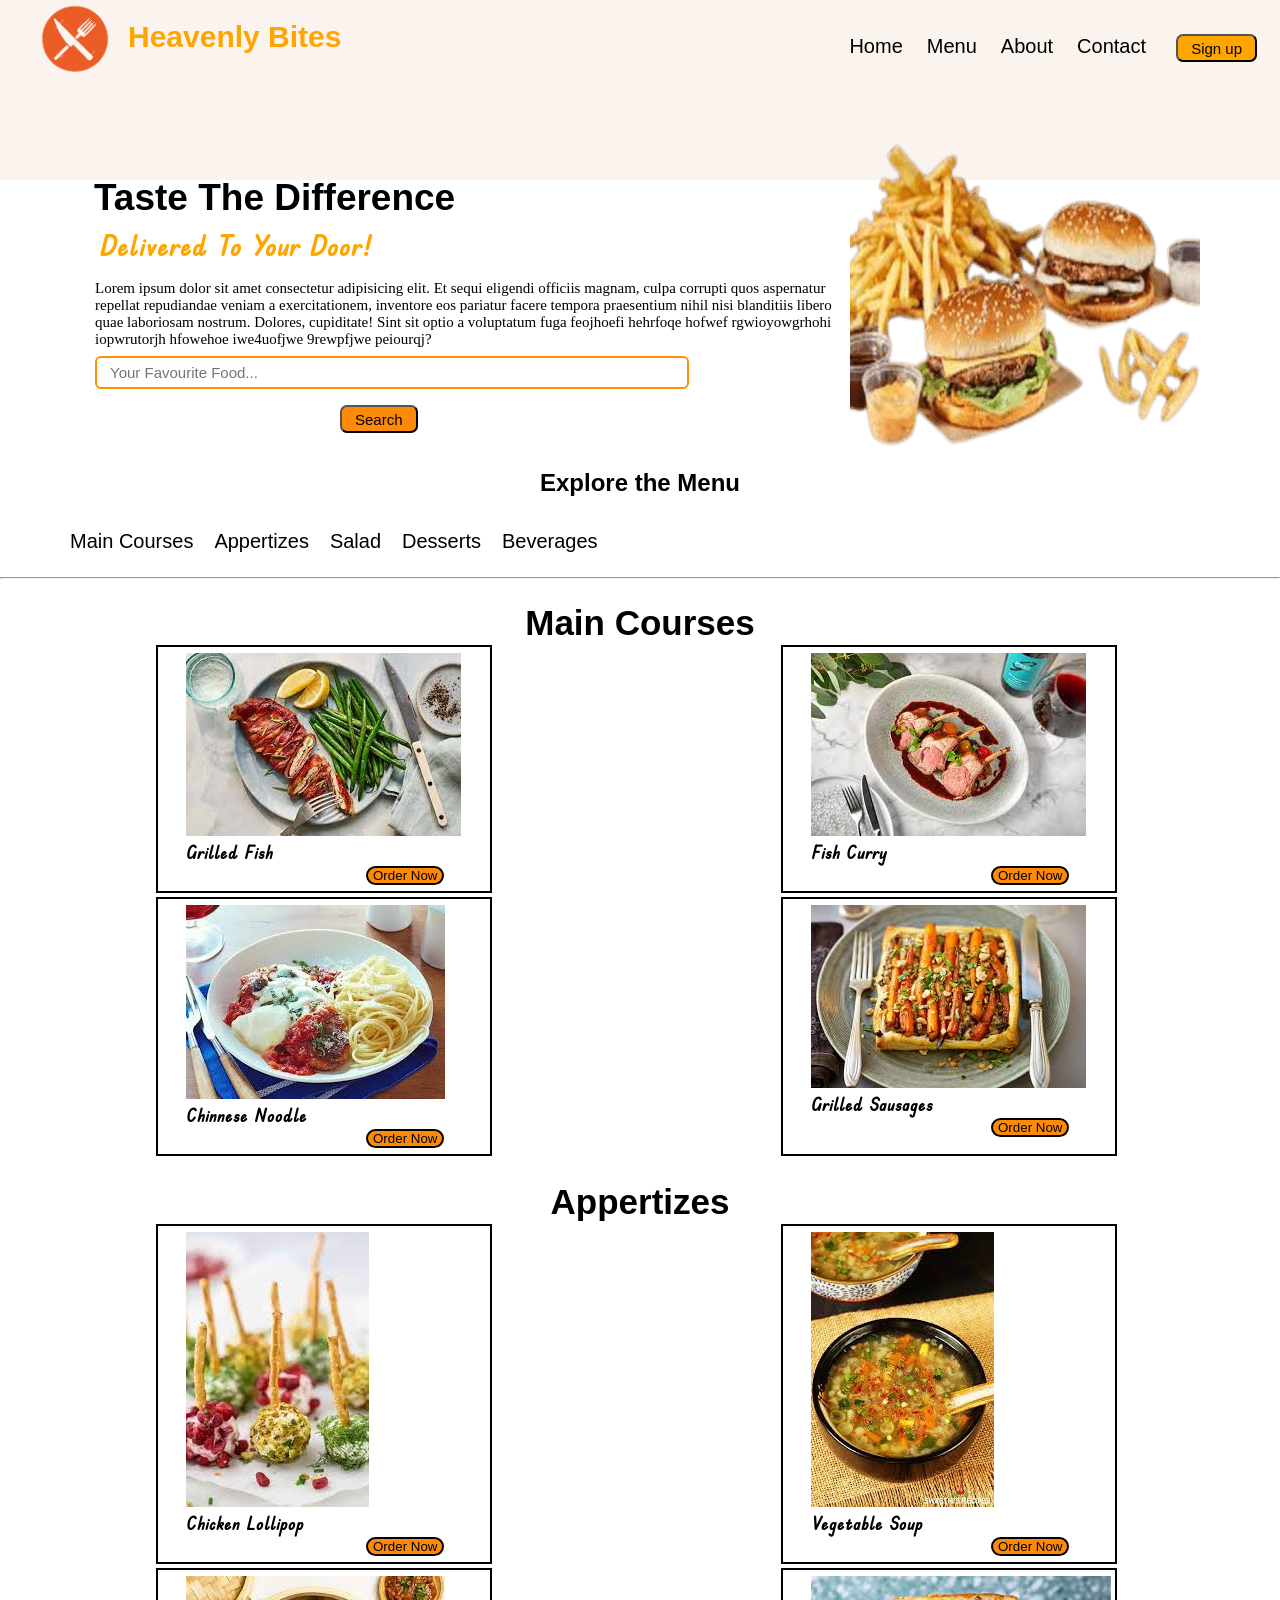
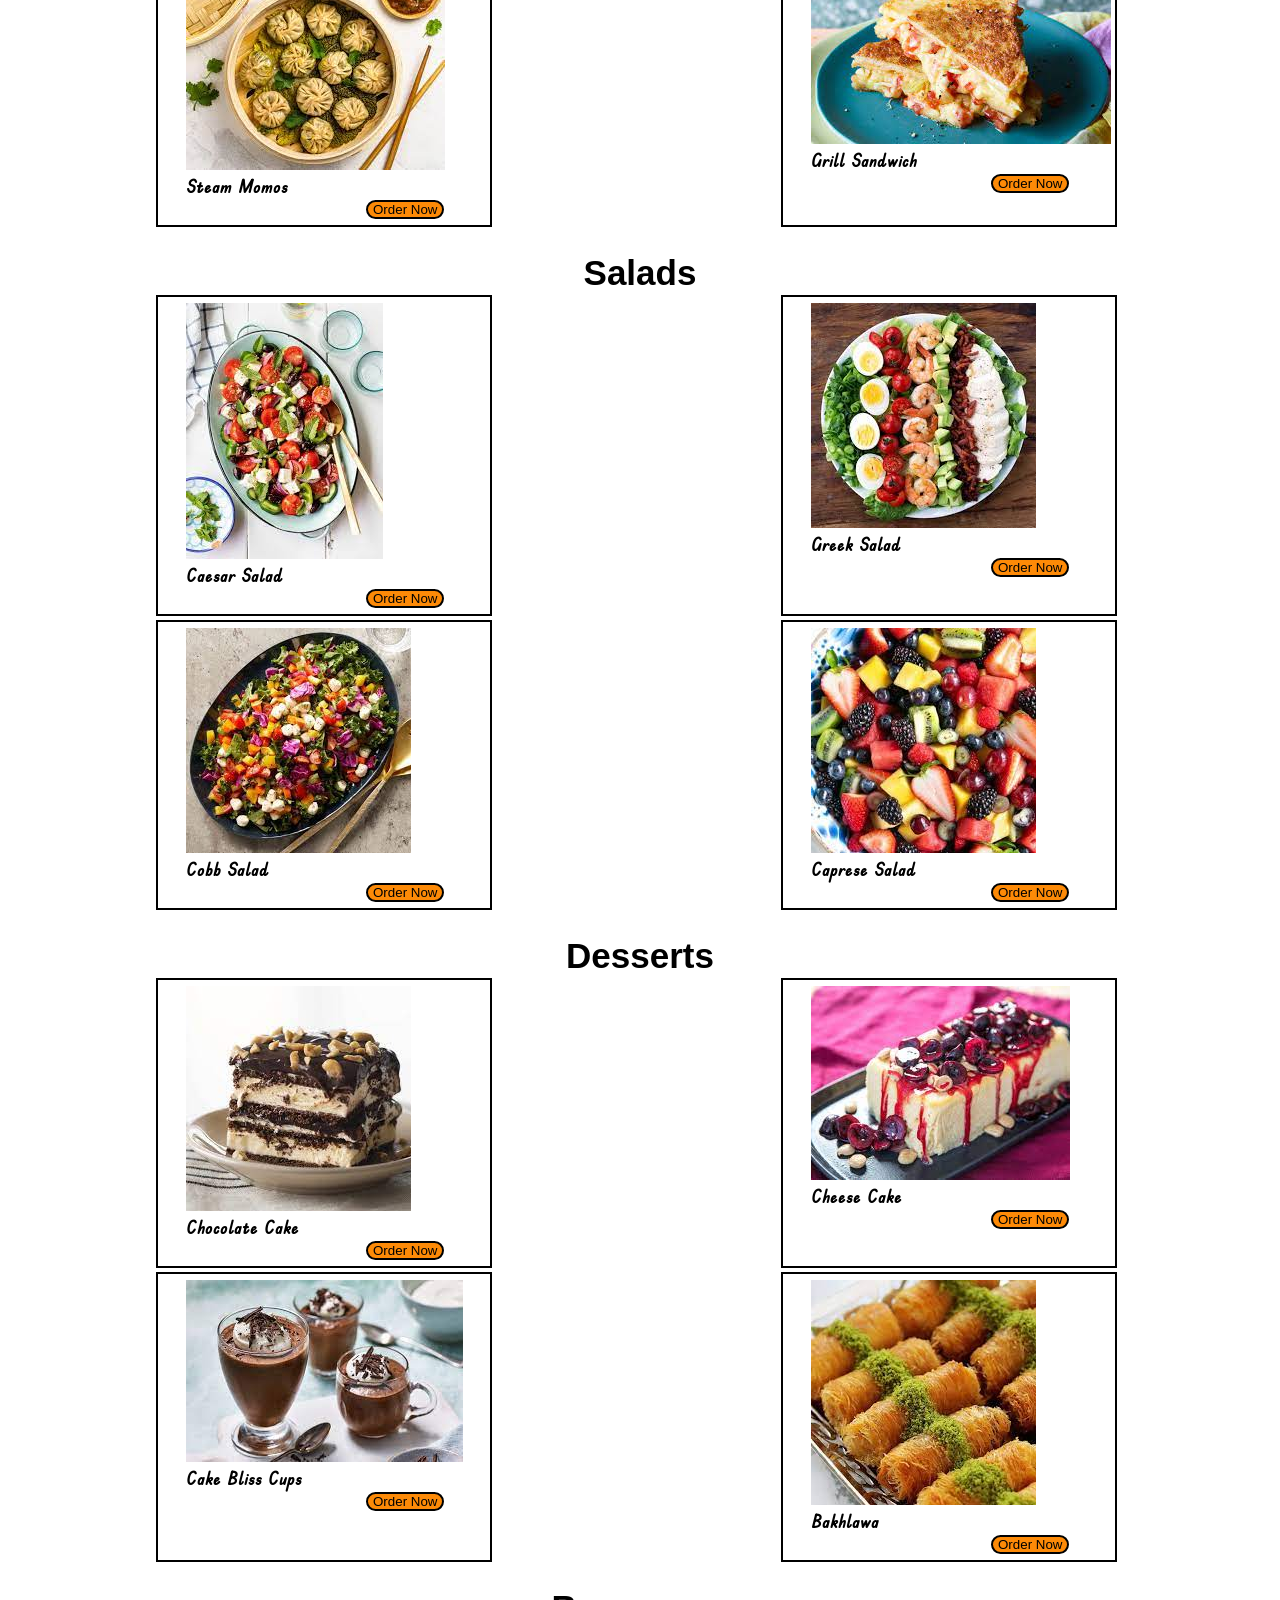
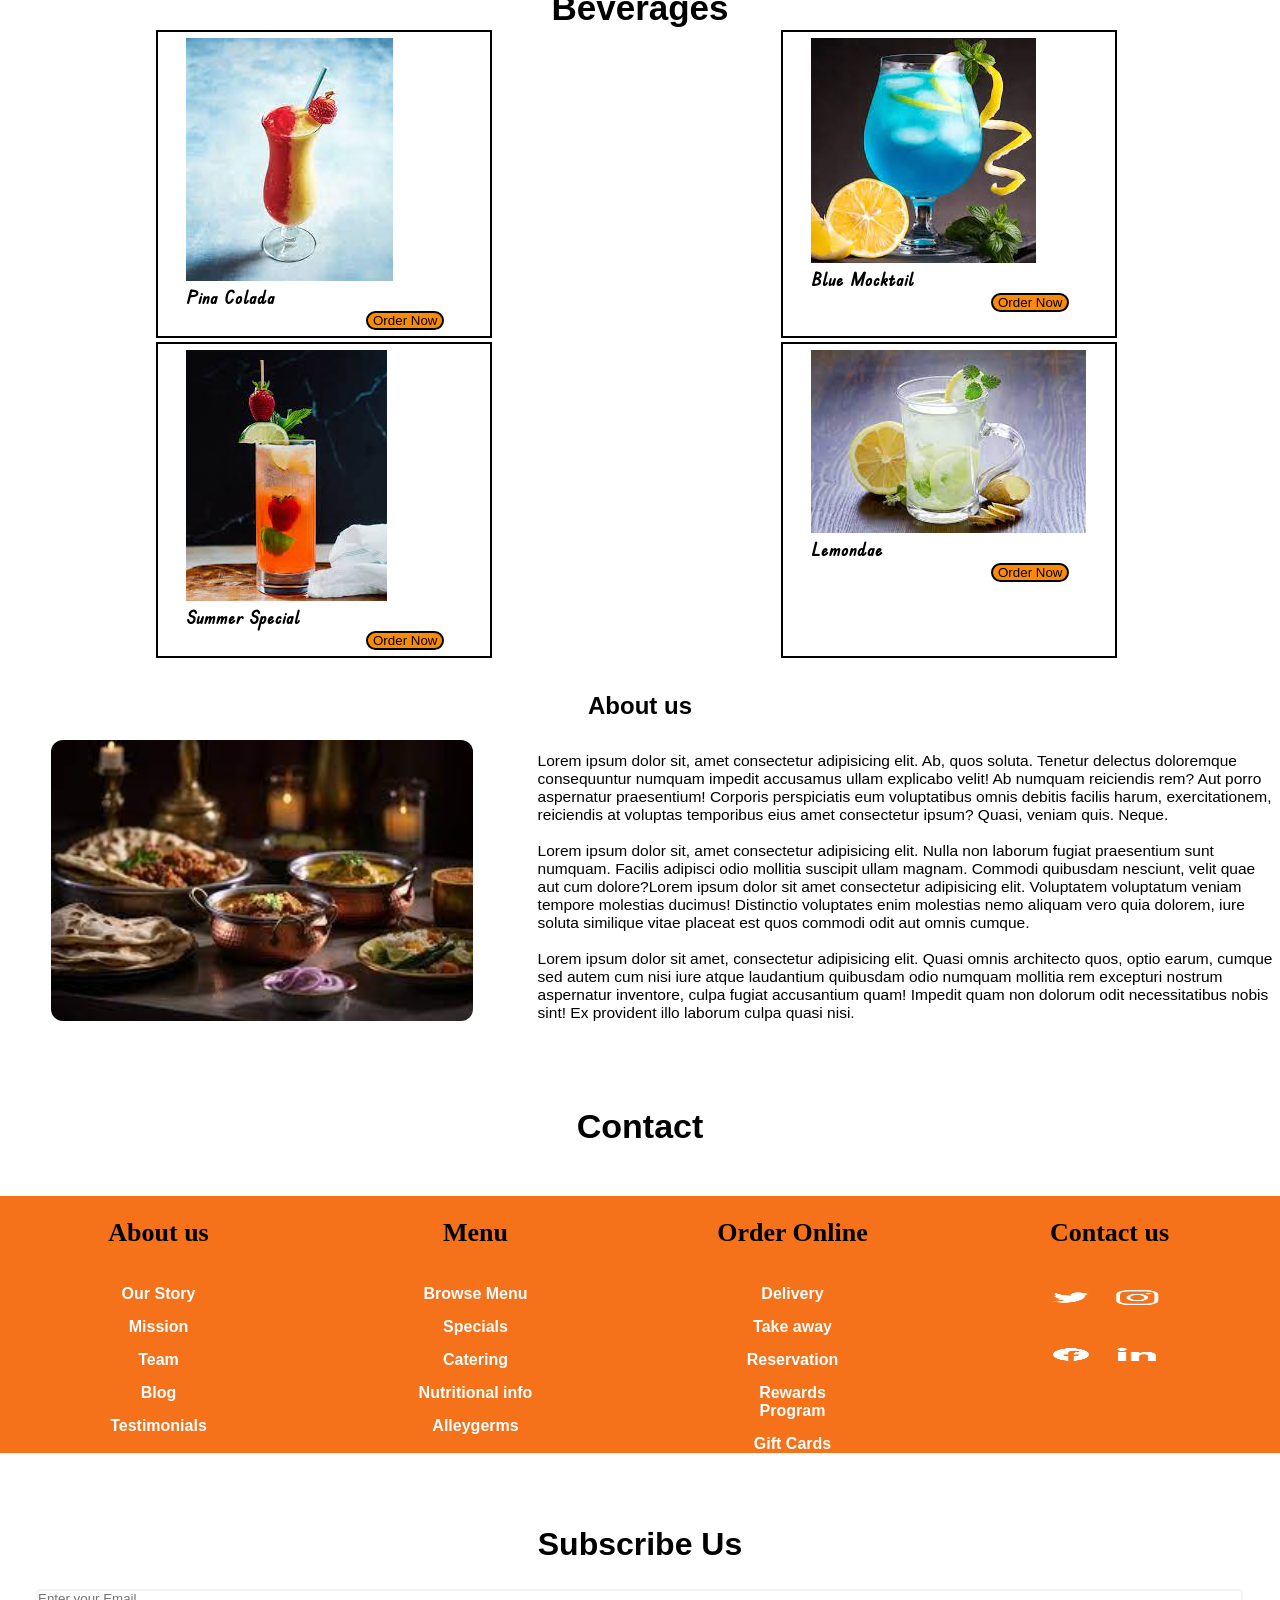
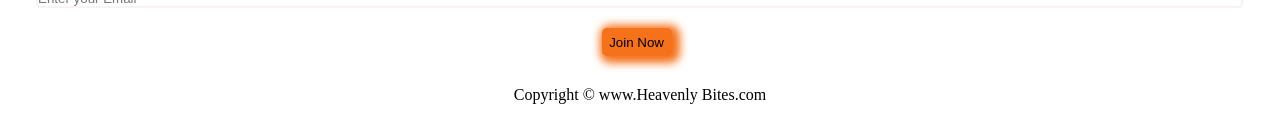
<file: index.html>
<!DOCTYPE html>
<html lang="en">

<head>
    <meta charset="UTF-8">
    <meta name="viewport" content="width=device-width, initial-scale=1.0">
    <title>Heavenly Bites</title>
    <link rel="stylesheet" href="Heavenly Bites.css">
    <link rel="stylesheet" media="screen and (max-width: 1250px)" href="phone.css">
    <link rel="stylesheet"
        href="https://fonts.googleapis.com/css2?family=Edu+TAS+Beginner:wght@700&family=Nunito&family=Playfair+Display&display=swap"
        rel="stylesheet">

</head>

<body>
    <section>
        <div id="navbar">
            <div class="logo">
                <img src="logo.png" alt="Heavenly Bites">
            </div>
            <div class="primary-heading">
                <h2>Heavenly Bites</h2>
            </div>
            <ul>
                <li><a href="#Home">Home</a></li>
                <li><a href="#Menu">Menu</a></li>
                <li><a href="#About">About</a></li>
                <li><a href="#Contact">Contact</a></li>
            </ul>
            <button class="sign-up">Sign up</button>
        </div>
    </section>
    <section>
        <div id="Home">
            <h2 class="secondary-heading">Taste The Difference</h2>
            <h3 class="tag-line">Delivered To Your Door!</h3>
            <p>Lorem ipsum dolor sit amet consectetur adipisicing elit. Et sequi eligendi officiis magnam, culpa
                corrupti quos aspernatur repellat repudiandae veniam a exercitationem, inventore eos pariatur facere
                tempora praesentium nihil nisi blanditiis libero quae laboriosam nostrum. Dolores, cupiditate! Sint sit
                optio a voluptatum fuga feojhoefi hehrfoqe hofwef rgwioyowgrhohi iopwrutorjh hfowehoe iwe4uofjwe
                9rewpfjwe peiourqj?</p>
            <div class="home-img">
                <img src="img-24.png" alt="">
            </div>
            <div class="search-bar">
                <input type="text" name="" id="" placeholder="Your Favourite Food...">
            </div>
            <button class="Search">Search</button>
        </div>
    </section>
    <section id="Menu">
        <div>
            <h2 class="third-heading">Explore the Menu</h2>
        </div>
        <div class="menu-list">
            <ul>
                <li><a href="#Main-Courses">Main Courses</a></li>
                <li><a href="#Appertizes">Appertizes</a></li>
                <li><a href="#Salads">Salad</a></li>
                <li><a href="#Desserts">Desserts</a></li>
                <li><a href="#Beverages">Beverages</a></li>
            </ul>
        </div>
        <hr>
        <h2 id="Main-Courses">Main Courses</h2>
        <div id="box-primary">
            <div class="box">
                <img src="img-3.jpg" alt="">
                <h3 class="item-name"> Grilled Fish</h3>
                <button class="Order-Now">Order Now</button>
            </div>
            <div class="box">
                <img src="img-4.jpg" alt="">
                <h3 class="item-name">Fish Curry</h3>
                <button class="Order-Now">Order Now</button>
            </div>
            <div class="box">
                <img src="img-5.jpg" alt="">
                <h3 class="item-name">Chinnese Noodle</h3>
                <button class="Order-Now">Order Now</button>
            </div>
            <div class="box">
                <img src="img-6.jpg" alt="">
                <h3 class="item-name">Grilled Sausages</h3>
                <button class="Order-Now">Order Now</button>

            </div>
        </div>
        <h2 id="Appertizes">Appertizes</h2>
        <div id="box-secondary">
            <div class="box">
                <img src="img-7.jpg" alt="">
                <h3 class="item-name"> Chicken Lollipop</h3>
                <button class="Order-Now">Order Now</button>
            </div>
            <div class="box">
                <img src="img-8.jpg" alt="">
                <h3 class="item-name">Vegetable Soup</h3>
                <button class="Order-Now">Order Now</button>
            </div>
            <div class="box">
                <img src="img-9.jpg" alt="">
                <h3 class="item-name">Steam Momos</h3>
                <button class="Order-Now">Order Now</button>
            </div>
            <div class="box">
                <img src="img-10.jpg" alt="">
                <h3 class="item-name">Grill Sandwich</h3>
                <button class="Order-Now">Order Now</button>

            </div>
        </div>
        <h2 id="Salads">Salads</h2>
        <div id="box-third">
            <div class="box">
                <img src="img-11.jpg" alt="">
                <h3 class="item-name"> Caesar Salad</h3>
                <button class="Order-Now">Order Now</button>
            </div>
            <div class="box">
                <img src="img-12.jpg" alt="">
                <h3 class="item-name">Greek Salad</h3>
                <button class="Order-Now">Order Now</button>
            </div>
            <div class="box">
                <img src="img-13.jpg" alt="">
                <h3 class="item-name">Cobb Salad</h3>
                <button class="Order-Now">Order Now</button>
            </div>
            <div class="box">
                <img src="img-14.jpg" alt="">
                <h3 class="item-name">Caprese Salad</h3>
                <button class="Order-Now">Order Now</button>
            </div>
        </div>
        <h2 id="Desserts">Desserts</h2>
        <div id="box-fourth">
            <div class="box">
                <img src="img-15.jpg" alt="">
                <h3 class="item-name"> Chocolate Cake</h3>
                <button class="Order-Now">Order Now</button>
            </div>
            <div class="box">
                <img src="img-16.jpg" alt="">
                <h3 class="item-name">Cheese Cake</h3>
                <button class="Order-Now">Order Now</button>
            </div>
            <div class="box">
                <img src="img-17.jpg" alt="">
                <h3 class="item-name">Cake Bliss Cups</h3>
                <button class="Order-Now">Order Now</button>
            </div>
            <div class="box">
                <img src="img-18.jpg" alt="">
                <h3 class="item-name">Bakhlawa</h3>
                <button class="Order-Now">Order Now</button>

            </div>
        </div>
        <h2 id="Beverages">Beverages</h2>
        <div id="box-fifth">
            <div class="box">
                <img src="img-19.jpg" alt="">
                <h3 class="item-name"> Pina Colada</h3>
                <button class="Order-Now">Order Now</button>
            </div>
            <div class="box">
                <img src="img-20.jpg" alt="">
                <h3 class="item-name">Blue Mocktail</h3>
                <button class="Order-Now">Order Now</button>
            </div>
            <div class="box">
                <img src="img-21.jpg" alt="">
                <h3 class="item-name">Summer Special</h3>
                <button class="Order-Now">Order Now</button>
            </div>
            <div class="box">
                <img src="img-22.jpg" alt="">
                <h3 class="item-name">Lemondae</h3>
                <button class="Order-Now">Order Now</button>
            </div>

        </div>

    </section>
    <section id="About">
        <h2 class="about">About us</h2>
        <img src="img-23.jpg" alt="">
        <p class="Closing-Words">Lorem ipsum dolor sit, amet consectetur adipisicing elit. Ab, quos soluta. Tenetur
            delectus doloremque consequuntur numquam impedit accusamus ullam explicabo velit! Ab numquam reiciendis rem?
            Aut porro aspernatur praesentium! Corporis perspiciatis eum voluptatibus omnis debitis facilis harum,
            exercitationem, reiciendis at voluptas temporibus eius amet consectetur ipsum? Quasi, veniam quis. Neque.
            <br>
            <br>
            Lorem ipsum dolor sit, amet consectetur adipisicing elit. Nulla non laborum fugiat praesentium sunt numquam.
            Facilis adipisci odio mollitia suscipit ullam magnam. Commodi quibusdam nesciunt, velit quae aut cum
            dolore?Lorem ipsum dolor sit amet consectetur adipisicing elit. Voluptatem voluptatum veniam tempore
            molestias ducimus! Distinctio voluptates enim molestias nemo aliquam vero quia dolorem, iure soluta
            similique vitae placeat est quos commodi odit aut omnis cumque. <br>
            <br>
            Lorem ipsum dolor sit amet, consectetur adipisicing elit. Quasi omnis architecto quos, optio earum, cumque
            sed autem cum nisi iure atque laudantium quibusdam odio numquam mollitia rem excepturi nostrum aspernatur
            inventore, culpa fugiat accusantium quam! Impedit quam non dolorum odit necessitatibus nobis sint! Ex
            provident illo laborum culpa quasi nisi.
        </p>
    </section>
    <h2 class="contact">Contact</h2>
    <section id="Contact">
        <ul>
            <h2 class="Tiger">About us</h2>
            <li>Our Story</li>
            <li>Mission</li>
            <li>Team</li>
            <li>Blog</li>
            <li>Testimonials</li>
        </ul>
        <ul>
            <h2 class="Tiger">Menu</h2>
            <li>Browse Menu</li>
            <li>Specials</li>
            <li>Catering</li>
            <li>Nutritional info</li>
            <li>Alleygerms</li>
        </ul>
        <ul>
            <h2 class="Tiger">Order Online</h2>
            <li>Delivery</li>
            <li>Take away</li>
            <li>Reservation</li>
            <li>Rewards Program</li>
            <li>Gift Cards</li>
        </ul>
        <ul>
            <h2 class="Tiger">Contact us</h2>
            <div class="image-grid">
                <li><a href="https://www.twitter.com/" target="_blank"><img src="tweet.png" alt=""></a></li>
                <li><a href="https://www.instagram.com" ?target="_blank"><img src="instagram.png" alt=""></a></li>
                <li><a href="https://www.Facebook.com/" target="_blank"><img src="fb.png" alt=""></a></li>
                <li><a href="https://www.Linkedin.com/" target="_blank"><img src="linkedin.png" alt=""></a></li>
            </div>
        </ul>
    </section>
    <section id="Ending">
        <h2 class="Cat">Subscribe Us</h2>
        <input type="text" class="Parrot" placeholder="Enter your Email">
        <button class="Join-Now">Join Now</button>

    </section>
    <footer>
        <div class="copy">
            Copyright &copy; www.Heavenly Bites.com
        </div>
    </footer>

</body>

</html>
</file>
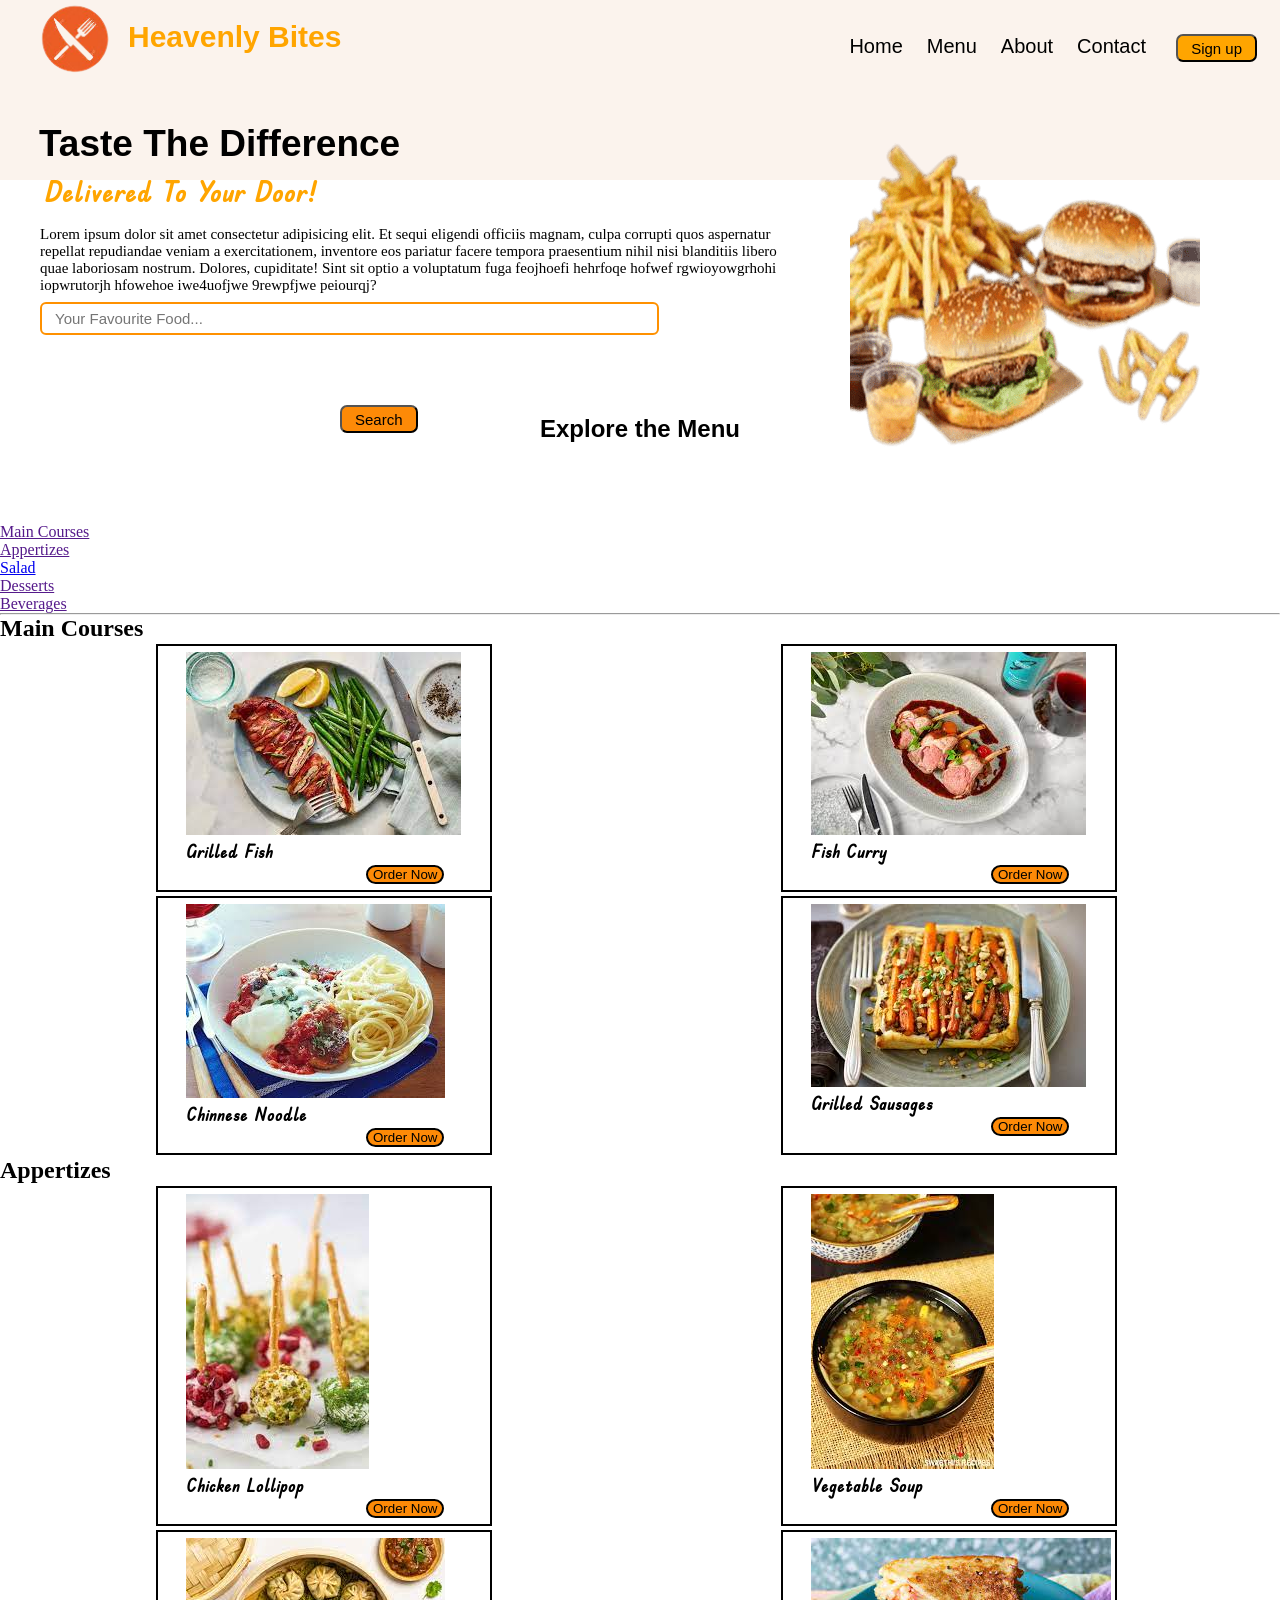
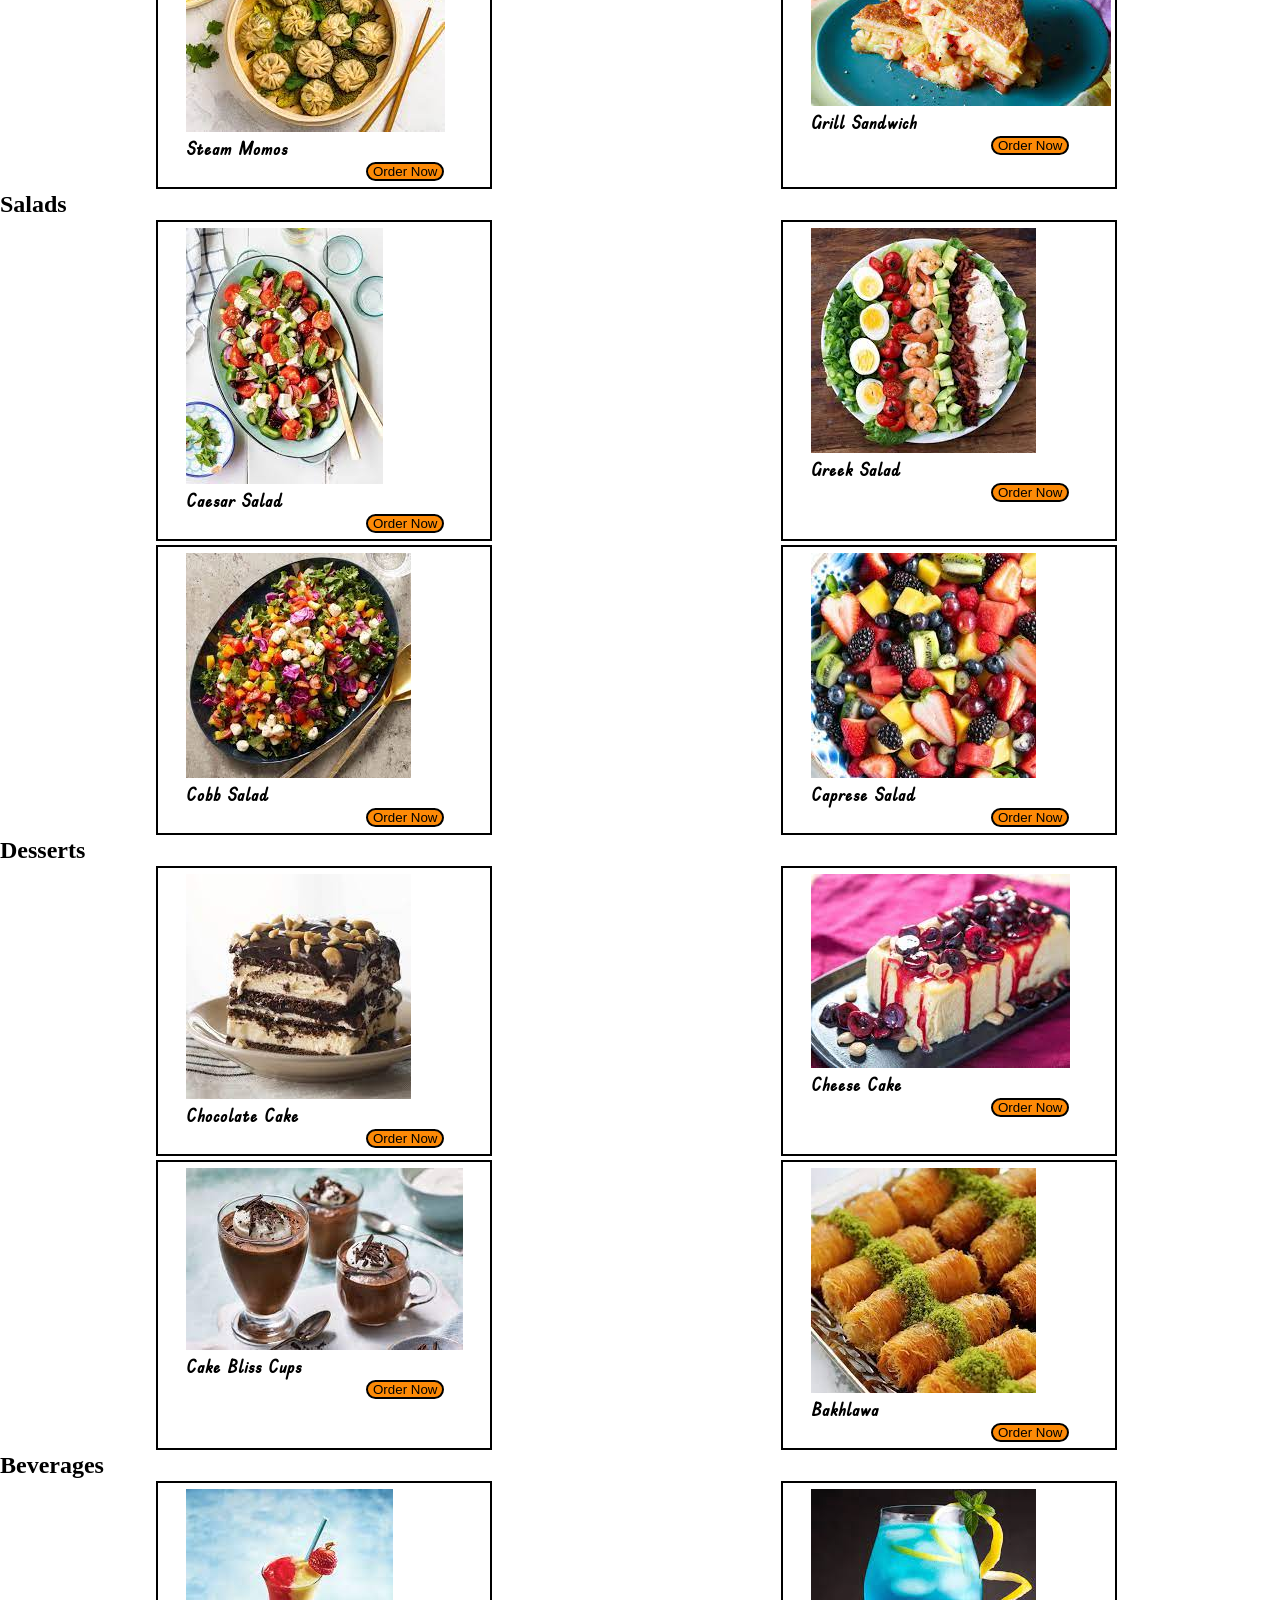
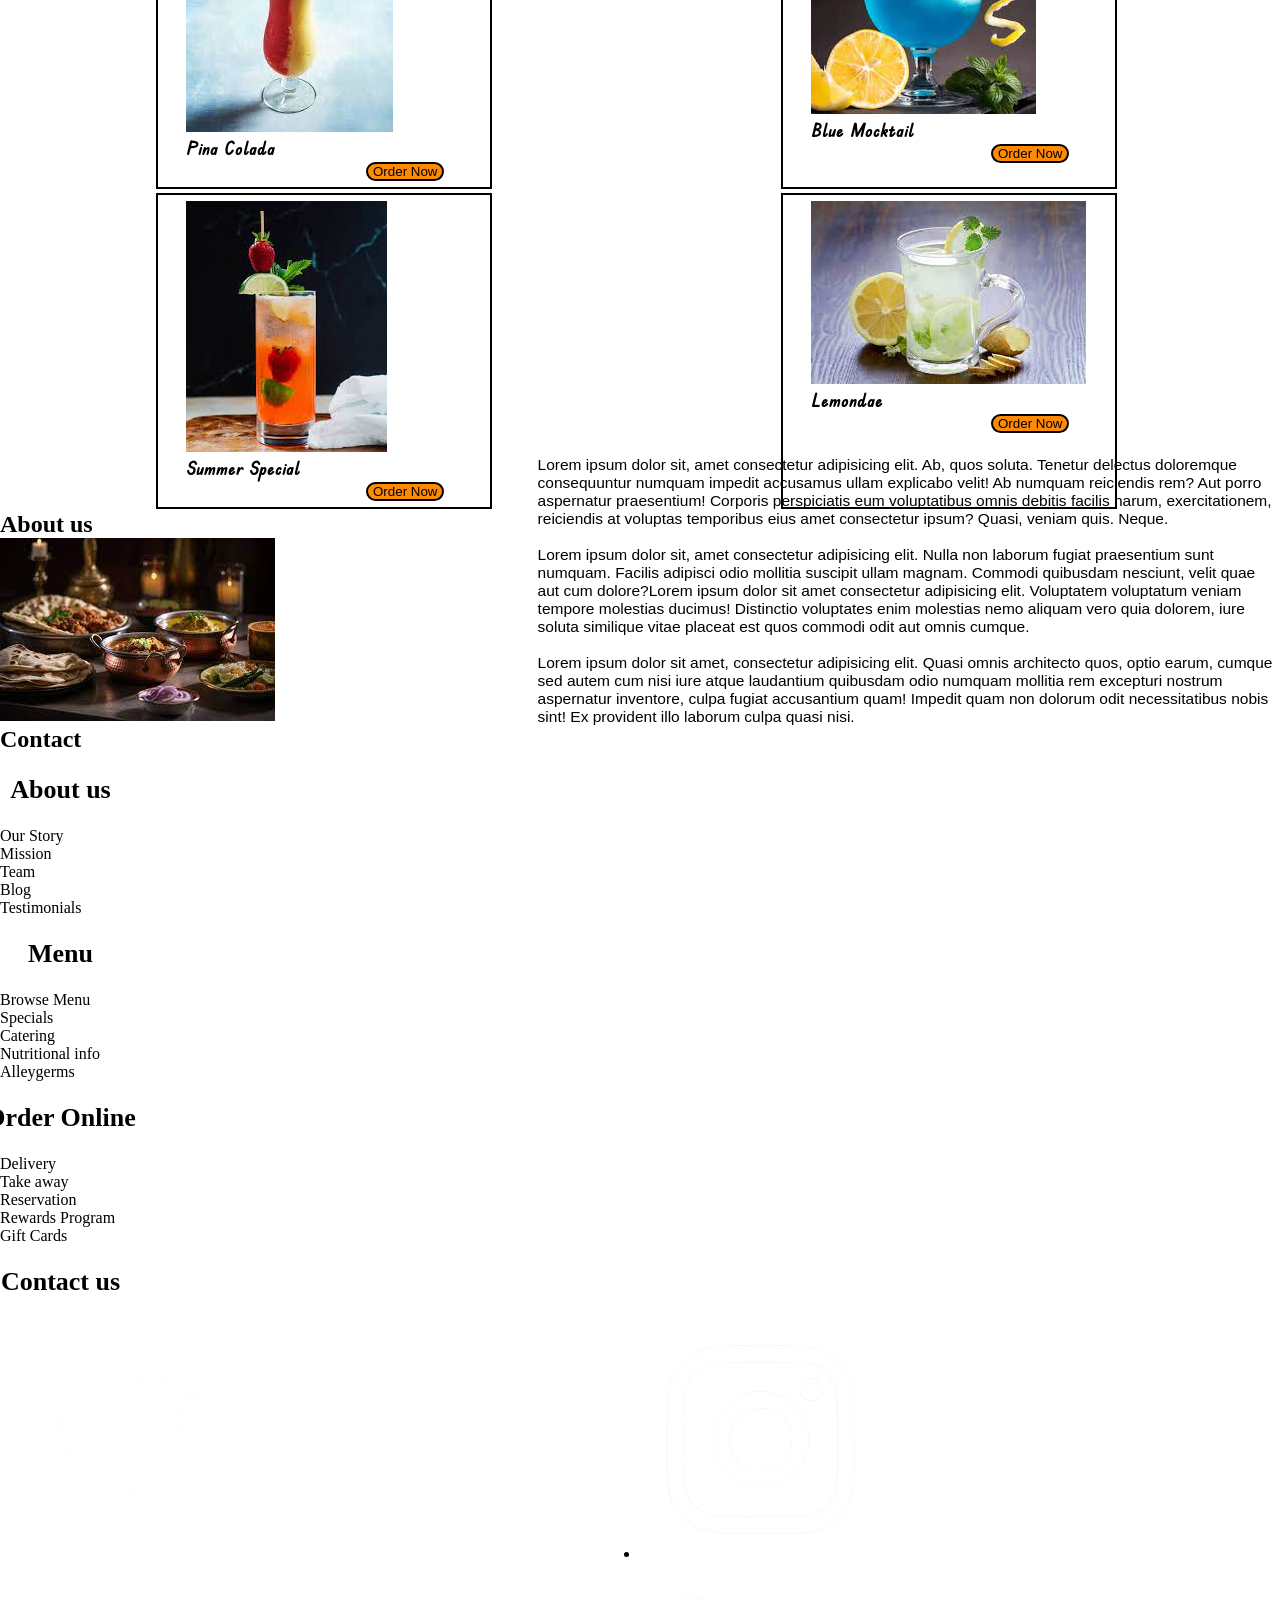
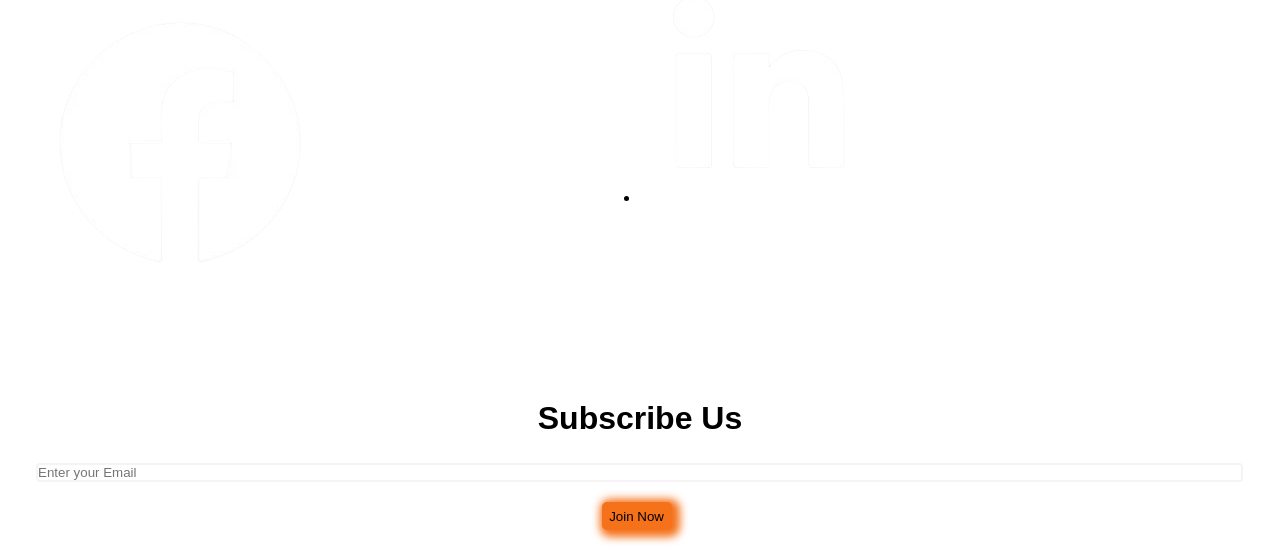
<file: Heavenly Bites.html>
<!DOCTYPE html>
<html lang="en">

<head>
    <meta charset="UTF-8">
    <meta name="viewport" content="width=device-width, initial-scale=1.0">
    <title>Heavenly Bites</title>
    <link rel="stylesheet" href="Heavenly Bites.css">
    <link
        href="https://fonts.googleapis.com/css2?family=Edu+TAS+Beginner:wght@700&family=Nunito&family=Playfair+Display&display=swap"
        rel="stylesheet">

</head>

<body>
    <section>
        <div id="navbar">
            <div class="logo">
                <img src="logo.png" alt="Heavenly Bites">
            </div>
            <div class="primary-heading">
                <h2>Heavenly Bites</h2>
            </div>
            <ul>
                <li><a href="#Home">Home</a></li>
                <li><a href="">Menu</a></li>
                <li><a href="">About</a></li>
                <li><a href="">Contact</a></li>
            </ul>
            <button class="sign-up">Sign up</button>
        </div>
    </section>
    <section>
        <div id="home">
            <h2 class="secondary-heading">Taste The Difference</h2>
            <h3 class="tag-line">Delivered To Your Door!</h3>
            <p>Lorem ipsum dolor sit amet consectetur adipisicing elit. Et sequi eligendi officiis magnam, culpa
                corrupti quos aspernatur repellat repudiandae veniam a exercitationem, inventore eos pariatur facere
                tempora praesentium nihil nisi blanditiis libero quae laboriosam nostrum. Dolores, cupiditate! Sint sit
                optio a voluptatum fuga feojhoefi hehrfoqe hofwef rgwioyowgrhohi iopwrutorjh hfowehoe iwe4uofjwe
                9rewpfjwe peiourqj?</p>
            <div class="home-img">
                <img src="img-24.png" alt="">
            </div>
            <div class="search-bar">
                <input type="text" name="" id="" placeholder="Your Favourite Food...">
            </div>
            <button class="Search">Search</button>
        </div>
    </section>
    <section id="menu">
        <div>
            <h2 class="third-heading">Explore the Menu</h2>
        </div>
        <div class="Menu-list">
            <ul>
                <li><a href="">Main Courses</a></li>
                <li><a href="">Appertizes</a></li>
                <li><a href="#Salad">Salad</a></li>
                <li><a href="">Desserts</a></li>
                <li><a href="">Beverages</a></li>
            </ul>
        </div>
        <hr>
        <h2 class="Main-Courses">Main Courses</h2>
        <div id="box-primary">
            <div class="box">
                <img src="img-3.jpg" alt="">
                <h3 class="item-name"> Grilled Fish</h3>
                <button class="Order-Now">Order Now</button>
            </div>
            <div class="box">
                <img src="img-4.jpg" alt="">
                <h3 class="item-name">Fish Curry</h3>
                <button class="Order-Now">Order Now</button>
            </div>
            <div class="box">
                <img src="img-5.jpg" alt="">
                <h3 class="item-name">Chinnese Noodle</h3>
                <button class="Order-Now">Order Now</button>
            </div>
            <div class="box">
                <img src="img-6.jpg" alt="">
                <h3 class="item-name">Grilled Sausages</h3>
                <button class="Order-Now">Order Now</button>

            </div>
        </div>
        <h2 class="Appertizes">Appertizes</h2>
        <div id="box-secondary">
            <div class="box">
                <img src="img-7.jpg" alt="">
                <h3 class="item-name"> Chicken Lollipop</h3>
                <button class="Order-Now">Order Now</button>
            </div>
            <div class="box">
                <img src="img-8.jpg" alt="">
                <h3 class="item-name">Vegetable Soup</h3>
                <button class="Order-Now">Order Now</button>
            </div>
            <div class="box">
                <img src="img-9.jpg" alt="">
                <h3 class="item-name">Steam Momos</h3>
                <button class="Order-Now">Order Now</button>
            </div>
            <div class="box">
                <img src="img-10.jpg" alt="">
                <h3 class="item-name">Grill Sandwich</h3>
                <button class="Order-Now">Order Now</button>

            </div>
        </div>
        <h2 class="Salads">Salads</h2>
        <div id="box-third">
            <div class="box">
                <img src="img-11.jpg" alt="">
                <h3 class="item-name"> Caesar Salad</h3>
                <button class="Order-Now">Order Now</button>
            </div>
            <div class="box">
                <img src="img-12.jpg" alt="">
                <h3 class="item-name">Greek Salad</h3>
                <button class="Order-Now">Order Now</button>
            </div>
            <div class="box">
                <img src="img-13.jpg" alt="">
                <h3 class="item-name">Cobb Salad</h3>
                <button class="Order-Now">Order Now</button>
            </div>
            <div class="box">
                <img src="img-14.jpg" alt="">
                <h3 class="item-name">Caprese Salad</h3>
                <button class="Order-Now">Order Now</button>
            </div>
        </div>
        <h2 class="Desserts">Desserts</h2>
        <div id="box-fourth">
            <div class="box">
                <img src="img-15.jpg" alt="">
                <h3 class="item-name"> Chocolate Cake</h3>
                <button class="Order-Now">Order Now</button>
            </div>
            <div class="box">
                <img src="img-16.jpg" alt="">
                <h3 class="item-name">Cheese Cake</h3>
                <button class="Order-Now">Order Now</button>
            </div>
            <div class="box">
                <img src="img-17.jpg" alt="">
                <h3 class="item-name">Cake Bliss Cups</h3>
                <button class="Order-Now">Order Now</button>
            </div>
            <div class="box">
                <img src="img-18.jpg" alt="">
                <h3 class="item-name">Bakhlawa</h3>
                <button class="Order-Now">Order Now</button>

            </div>
        </div>
        <h2 class="Beverages">Beverages</h2>
        <div id="box-fifth">
            <div class="box">
                <img src="img-19.jpg" alt="">
                <h3 class="item-name"> Pina Colada</h3>
                <button class="Order-Now">Order Now</button>
            </div>
            <div class="box">
                <img src="img-20.jpg" alt="">
                <h3 class="item-name">Blue Mocktail</h3>
                <button class="Order-Now">Order Now</button>
            </div>
            <div class="box">
                <img src="img-21.jpg" alt="">
                <h3 class="item-name">Summer Special</h3>
                <button class="Order-Now">Order Now</button>
            </div>
            <div class="box">
                <img src="img-22.jpg" alt="">
                <h3 class="item-name">Lemondae</h3>
                <button class="Order-Now">Order Now</button>
            </div>

        </div>

    </section>
    <section id="About-us">
        <h2 class="About">About us</h2>
        <img src="img-23.jpg" alt="">
        <p class="Closing-Words">Lorem ipsum dolor sit, amet consectetur adipisicing elit. Ab, quos soluta. Tenetur
            delectus doloremque consequuntur numquam impedit accusamus ullam explicabo velit! Ab numquam reiciendis rem?
            Aut porro aspernatur praesentium! Corporis perspiciatis eum voluptatibus omnis debitis facilis harum,
            exercitationem, reiciendis at voluptas temporibus eius amet consectetur ipsum? Quasi, veniam quis. Neque.
            <br>
            <br>
            Lorem ipsum dolor sit, amet consectetur adipisicing elit. Nulla non laborum fugiat praesentium sunt numquam.
            Facilis adipisci odio mollitia suscipit ullam magnam. Commodi quibusdam nesciunt, velit quae aut cum
            dolore?Lorem ipsum dolor sit amet consectetur adipisicing elit. Voluptatem voluptatum veniam tempore
            molestias ducimus! Distinctio voluptates enim molestias nemo aliquam vero quia dolorem, iure soluta
            similique vitae placeat est quos commodi odit aut omnis cumque. <br>
            <br>
            Lorem ipsum dolor sit amet, consectetur adipisicing elit. Quasi omnis architecto quos, optio earum, cumque
            sed autem cum nisi iure atque laudantium quibusdam odio numquam mollitia rem excepturi nostrum aspernatur
            inventore, culpa fugiat accusantium quam! Impedit quam non dolorum odit necessitatibus nobis sint! Ex
            provident illo laborum culpa quasi nisi.
        </p>
    </section>
    <h2 class="Contact">Contact</h2>
    <section id="Contact-us">
        <ul>
            <h2 class="Tiger">About us</h2>
            <li>Our Story</li>
            <li>Mission</li>
            <li>Team</li>
            <li>Blog</li>
            <li>Testimonials</li>
        </ul>
        <ul>
            <h2 class="Tiger">Menu</h2>
            <li>Browse Menu</li>
            <li>Specials</li>
            <li>Catering</li>
            <li>Nutritional info</li>
            <li>Alleygerms</li>
        </ul>
        <ul>
            <h2 class="Tiger">Order Online</h2>
            <li>Delivery</li>
            <li>Take away</li>
            <li>Reservation</li>
            <li>Rewards Program</li>
            <li>Gift Cards</li>
        </ul>
        <ul>
            <h2 class="Tiger">Contact us</h2>
            <div class="image-grid">
                <li><a href="https://www.twitter.com/" target="_blank"><img src="tweet.png" alt=""></a></li>
                <li><a href="https://www.instagram.com" ?target="_blank"><img src="instagram.png" alt=""></a></li>
                <li><a href="https://www.Facebook.com/" target="_blank"><img src="fb.png" alt=""></a></li>
                <li><a href="https://www.Linkedin.com/" target="_blank"><img src="linkedin.png" alt=""></a></li>
            </div>
        </ul>
    </section>
    <section id="Ending">
        <h2 class="Cat">Subscribe Us</h2>
        <input type="text" class="Parrot"placeholder="Enter your Email">
        <button class="Join-Now">Join Now</button>
    </section>

</body>

</html>
</file>
<file: Heavenly Bites.css>
* {
    margin: 0;
    padding: 0;
}
html{
    scroll-behavior: smooth;
}

/* Navbar Section Start */
#navbar {
    display: flex;

}

.logo img {
    height: 110px;
    width: 110px;
    margin-top: -16px;
    margin-left: 20px;
}

.primary-heading {
    font-size: 20px;
    margin: 20px -2px;
    color: orange;
    font-family: 'Franklin Gothic Medium', 'Arial Narrow', Arial, sans-serif;
}

#navbar ul {
    display: flex;
    position: absolute;
    right: 122px;
    top: 35px;

}

#navbar ul li {
    list-style: none;
    font-size: 20px;
    font-family: 'Gill Sans', 'Gill Sans MT', Calibri, 'Trebuchet MS', sans-serif;
}

#navbar ul li a {
    text-decoration: none;
    margin: 12px;
    color: black;
    transition: 0.8s;
    transition-duration: 2.5s;
}


#navbar ul li a:hover {
    color: orange;
    background-color: black;
    border-radius: 5px;
    padding: 2px 7px;
}

.sign-up {
    position: absolute;
    right: 23px;
    top: 34px;
    background-color: orange;
    border-radius: 7px;
    padding: 3.5px 13px;
    font-family: 'Roboto', sans-serif;
    font-size: 15px;
    cursor: pointer;


}

#navbar::before {
    content: "";
    background-color: rgb(240, 216, 194);
    position: absolute;
    height: 20%;
    width: 100%;
    z-index: -1;
    opacity: 0.3;
}

/* Navbar Section End */
/* Home Section Start */
#Home {
    display: flex;
    flex-direction: column;
    margin-top: 54px;
    margin-left: 55px;
}

.secondary-heading {
    padding: 2px 18px;
    margin: 23px 21px;
    font-size: 37px;
    font-family: 'Gill Sans', 'Gill Sans MT', Calibri, 'Trebuchet MS', sans-serif;

}

.tag-line {
    color: orange;
    font-size: 28.5px;
    font-family: 'Edu TAS Beginner', cursive;
    margin-left: 44px;
    margin-top: -17px;
}

.home-img {
    position: absolute;
    right: 80px;
    top: 130px;

}

p {
    margin-top: 17px;
    margin-left: 40px;
    width: 750px;
    font-size: 15px;
}

.search-bar input {
    border: 2px solid rgb(255, 145, 0);
    padding: 6px 13px;
    margin-left: 40px;
    margin-top: 8px;
    width: 46%;
    border-radius: 6px;
    font-family: 'Gill Sans', 'Gill Sans MT', Calibri, 'Trebuchet MS', sans-serif;
    font-size: 15px;
}

.Search {
    position: absolute;
    left: 340px;
    top: 405px;
    background-color: rgb(253, 138, 7);
    border-radius: 7px;
    padding: 3.5px 13px;
    font-family: 'Roboto', sans-serif;
    font-size: 15px;
    cursor: pointer;
}

/* Home Section End */
/* Menu Section Start */
#Menu {
    display: flex;
    flex-direction: column;
}

.third-heading {
    display: flex;
    justify-content: center;
    font-family: 'Ubuntu', sans-serif;
    margin: 80px 0px;

}


.menu-list ul {
    display: flex;
    position: absolute;
    left: 70px;
    top: 530px;

}

.menu-list ul li {
    list-style: none;
    font-size: 20px;
    font-family: 'Gill Sans', 'Gill Sans MT', Calibri, 'Trebuchet MS', sans-serif;
}

.menu-list ul li a {
    color: black;
    text-decoration: none;
    padding-right: 21px;
    transition: 0.7s;
    transition-duration: 2.5s;
}

.menu-list ul li a:hover {
    color: orange;
    background-color: black;
    border-radius: 9px;
    padding-left: 0.5px;
}

.box {
    border: 2px solid black;
    width: 276px;
    padding: 6px 28px;
    margin: 2px 126px;
    font-family: 'Edu TAS Beginner', cursive;
}

.box-img {
    width: 90%;
    margin-top: 6px;
    margin-left: 20px;
    padding: 3px 4px;

}

#box-primary {
    display: grid;
    grid-template-columns: 50% 50%;
    margin-left: 30px;
    
}

#Main-Courses {
    display: flex;
    justify-content: center;
    font-family: 'Franklin Gothic Medium', 'Arial Narrow', Arial, sans-serif;
    font-size: 35px;
    margin-top: 24px;
    transition: 0.7s;
    transition-duration: 2.5s;
    cursor: pointer;
}

#Main-Courses:hover {
    color: orange;
    background-color: black;
    border-radius: 20px;
    margin: 0px 500px;
}

.Order-Now {
    background-color: rgb(253, 138, 7);
    border: 2px solid black;
    border-radius: 10px;
    padding: 0px 5px;
    margin-left: 180px;
    transition: 0.7s;
    transition-duration: 2.5s;
    cursor: pointer;
}

.Order-Now:hover {
    color: orange;
    background-color: black;
    border-radius: 20px;
}

#box-secondary {
    display: grid;
    grid-template-columns: 50% 50%;
    margin-left: 30px;
}

#Appertizes {
    display: flex;
    justify-content: center;
    font-family: 'Franklin Gothic Medium', 'Arial Narrow', Arial, sans-serif;
    font-size: 35px;
    margin-top: 24px;
    transition: 0.7s;
    transition-duration: 2.5s;
    cursor: pointer;
}

#Appertizes:hover {
    color: orange;
    background-color: black;
    border-radius: 20px;
    margin: 0px 500px;
}

#box-third {
    display: grid;
    grid-template-columns: 50% 50%;
    margin-left: 30px;
}

#Salads {
    display: flex;
    justify-content: center;
    font-family: 'Franklin Gothic Medium', 'Arial Narrow', Arial, sans-serif;
    font-size: 35px;
    margin-top: 24px;
    transition: 0.7s;
    transition-duration: 2.5s;
    cursor: pointer;
}

#Salads:hover {
    color: orange;
    background-color: black;
    border-radius: 20px;
    margin: 0px 500px;
}

#box-fourth {
    display: grid;
    grid-template-columns: 50% 50%;
    margin-left: 30px;
}

#Desserts {
    display: flex;
    justify-content: center;
    font-family: 'Franklin Gothic Medium', 'Arial Narrow', Arial, sans-serif;
    font-size: 35px;
    margin-top: 24px;
    transition: 0.7s;
    transition-duration: 2.5s;
    cursor: pointer;
}

#Desserts:hover {
    color: orange;
    background-color: black;
    border-radius: 20px;
    margin: 0px 500px;
}

#box-fifth {
    display: grid;
    grid-template-columns: 50% 50%;
    margin-left: 30px;
}

#Beverages {
    display: flex;
    justify-content: center;
    font-family: 'Franklin Gothic Medium', 'Arial Narrow', Arial, sans-serif;
    font-size: 35px;
    margin-top: 24px;
    transition: 0.7s;
    transition-duration: 2.5s;
    cursor: pointer;
}

#Beverages:hover {
    color: orange;
    background-color: black;
    border-radius: 20px;
    margin: 0px 500px;
}

/* Menu Section End */
/* About us Section Start */
#About{
    display: flex;
    flex-direction: column;
}

.about {
    display: flex;
    justify-content: center;
    margin-top: 32px;
    font-family: 'Franklin Gothic Medium', 'Arial Narrow', Arial, sans-serif;
}

#About img {
    width: 33%;
    margin-left: 51px;
    margin-top: 20px;
    border-radius: 12px;
}

.Closing-Words {
    margin-left: 42%;
    margin-top: -21%;
    font-size: 15.5px;
    font-family: 'Gill Sans', 'Gill Sans MT', Calibri, 'Trebuchet MS', sans-serif;
    width: 58%;
}



/* About us Section End */
/* Contact us Section Start */
#Contact {
    display: flex;
    margin-top: 50px;
    background-color: rgb(96.1%, 44.3%, 10.2%);
    width: 100%;
    height: 100%;
}

.Tiger {
    display: flex;
    flex-direction: column;
    margin: 22px -32px;
    font-family: cursive;
    font-size: 26px;
    text-align: center;
    justify-content: center;
    align-items: center;
    list-style: none;
    /* Remove default list styles */
    width: 185px;
}

.Tiger h2 {
    margin-bottom: 10px;
    /* Add margin below the heading for spacing */
}

.Tiger li {
    margin: 5px 0;
    /* Add margin to each list item for spacing */
}

.contact {
    display: flex;
    justify-content: center;
    margin-top: 85px;
    font-size: 34px;
    font-family: 'Franklin Gothic Medium', 'Arial Narrow', Arial, sans-serif;
}

#Contact ul {
    margin: 0 98px;
    list-style: none;
    display: flex;
    flex-direction: column;
}

#Contact ul li {
    color: white;
    text-align: center;
    margin-top: 15px;
    font-family: 'Ubuntu', sans-serif;
    font-weight: 600;
}

.image-grid {
    display: grid;
    grid-template-columns: 2fr 1fr;
    grid-template-columns: repeat(2, 2fr);
}

.img-grid img {
    margin: 20px;
}

#Contact ul li img {
    width: 81%;
    height: 45%;
    margin: -8px 0px;
    margin-left: -23px;
}



/* Styling for the Cat class */
.Cat {
    display: flex;
    justify-content: center;
    margin-top: 73px;
    font-size: 32px;
    font-family: 'Franklin Gothic Medium', 'Arial Narrow', Arial, sans-serif;
}

/* Styling for the Parrot class */
.Parrot {
    display: flex;
    width: 94%;
    margin-top: 26px;
    margin-left: 36px;
    border: 2px solid rgb(248, 243, 243);
    border-radius: 4px;
}

/* Styling for the Join-Now class and centering the button */
.Join-Now {
    display: block;
    width: 70px;
    margin: 20px 47%;
    color: black;
    background-color: rgb(96.1%, 44.3%, 10.2%);
    border: 2px solid rgb(96.1%, 44.3%, 10.2%);
    border-radius: 5px;
    padding: 4.5px 5px;
    box-shadow: 3px 2px 9px 5px rgb(96.1%, 44.3%, 10.2%);
    font-weight: 500;
    cursor: pointer;

}
.copy{
    display: flex;
    justify-content: center;
    align-items: center;
    padding: 10px;
}
</file>
<file: phone.css>
* {
    padding: 0;
    margin: 0;
}

@media (max-width: 1276px) {
    #Home p {
        width: 500px;
    }

    .Search {
        top: 436px;
    }
}

@media (min-width:977px) and (max-width: 1000px) {
    #Home p {
        width: 390px;
        margin-left: 10px;
    }

    .Search {
        top: 462px;
    }
}

@media(max-width:976px) {
    .home-img {
        display: none;

    }

    #Home {
        display: grid;
        grid-template-rows: 33% 8% 47%;
        text-align: center;
    }

    #Home p {
        margin-left: 100px;
        width: 525px;
    }

    #Contact{
        display: grid;
        grid-template-columns: 40% 70%;
        justify-content: center;
        margin-left: 143px;
    }
}

@media(max-width:800px) {

    #navbar ul {
        top: 102px;
        right: 50px;
    }

    #navabr::before {
        width: 135%;
    }

    .sign-up {
        right: 24px;
        top: 25px;
        padding: 0.5px 6px;
    }

    #box-primary {
        grid-template-columns: 70% 30%;
        margin-left: -70px;
        margin-top: 20px;
    }

    #box-secondary {
        grid-template-columns: 70% 30%;
        margin-left: -70px;
        margin-top: 20px;
    }

    #box-third {
        grid-template-columns: 70% 30%;
        margin-left: -70px;
        margin-top: 20px;
    }

    #box-fourth {
        grid-template-columns: 70% 30%;
        margin-left: -70px;
        margin-top: 20px;
    }

    #box-fifth {
        grid-template-columns: 70% 30%;
        margin-left: -70px;
        margin-top: 20px;
    }

    .box {
        width: 260px;
    }

    #About img {
        display: none;
    }

    .Closing-Words {
        margin-top: 4%;
        margin-left: 13%;
        font-size: 14.5px;
    }



}




@media (min-width:340px) and (max-width:500px) {
    .logo img {
        width: 85px;
        height: 85px;
        margin-left: -10px;
        margin-top: -6px;
    }

    .primary-heading {
        margin-left: -12px;
        font-size: 18px;
    }

    #navbar ul {
        left: 20px;
    }

    .secondary-heading {
        margin-left: -25%;
        font-size: 26px;
        font-weight: 600;
    }

    .tag-line {
        margin-left: -34%;
        font-size: 20px;
    }

    #Home p {
        margin-left: -5%;
        width: 285px;
        height: 53px;
    }

    .Search {
        margin: 63px -50%;
        width: 79px;
        font-size: 9px;
    }

    .search-bar {
        position: relative;
        top: 125px;
        left: -109px;
        width: 135%;
    }

    .third-heading {
        margin-top: 52%;
    }

    .menu-list ul {
        margin-top: 20%;
        margin-left: -50px;
    }

    .menu-list ul li {
        font-size: 12px;
    }

    #box-primary {
        display: grid;
        grid-template-columns: 20%;
    }

    #box-secondary {
        display: grid;
        grid-template-columns: 20%;
    }

    #box-third {
        display: grid;
        grid-template-columns: 20%;
    }

    #box-fourth {
        display: grid;
        grid-template-columns: 20%;
    }

    #box-fifth {
        display: grid;
        grid-template-columns: 20%;
    }

    .box {
        margin-left: 92px;
    }

    #About p {
        width: 335px;
        margin-left: 28px;
    }

    #Contact {
        display: grid;
        grid-template-columns: 47%;
        justify-content: center;
        align-items: center;
        margin-left: 40px;
        width: 85%;
    }

    #Contact ul {
        display: grid;
        grid-template-columns: 47%;
        justify-content: center;
        margin: 0px -98px;
    }

    .Parrot {
        width: 75%;
    }
}


@media (max-width:339px) {
    .logo {
        display: none;
    }

    .primary-heading {
        margin-left: 3px;
    }

    #navbar ul {
        left: -5px;
    }

    .secondary-heading {
        margin-left: -25%;
        font-size: 26px;
        font-weight: 600;
    }

    .tag-line {
        margin-left: -34%;
        font-size: 20px;
    }

    #Home p {
        margin-left: -15%;
        width: 260px;
        height: 67px;
    }

    .Search {
        margin: 60px -70%;
        width: 79px;
        font-size: 9px;
    }

    .search-bar {
        position: relative;
        top: 120px;
        left: -109px;
        width: 137%;
    }

    .sign-up {
        top: 54px;
        width: 55px;
        font-size: 10px;
    }

    .third-heading {
        margin-top: 63%;
    }

    .Menu-list ul {
        margin-top: 20%;
        margin-left: -50px;
    }

    .Menu-list ul li {
        font-size: 14px;
    }

    #box-primary {
        display: grid;
        grid-template-columns: 20%;
    }

    #box-secondary {
        display: grid;
        grid-template-columns: 20%;
    }

    #box-third {
        display: grid;
        grid-template-columns: 20%;
    }

    #box-fourth {
        display: grid;
        grid-template-columns: 20%;
    }

    #box-fifth {
        display: grid;
        grid-template-columns: 20%;
    }

    .box {
        margin-left: 92px;
    }

    #About p {
        width: 400px;
        margin-left: 28px;
    }

    #Contact{
        display: grid;
        grid-template-columns: 47%;
        justify-content: center;
        margin-left: 37px;
    }

    #Contact ul {
        display: grid;
        grid-template-columns: 47%;
        justify-content: center;
        margin: 0px -98px;
    }

}
</file>
